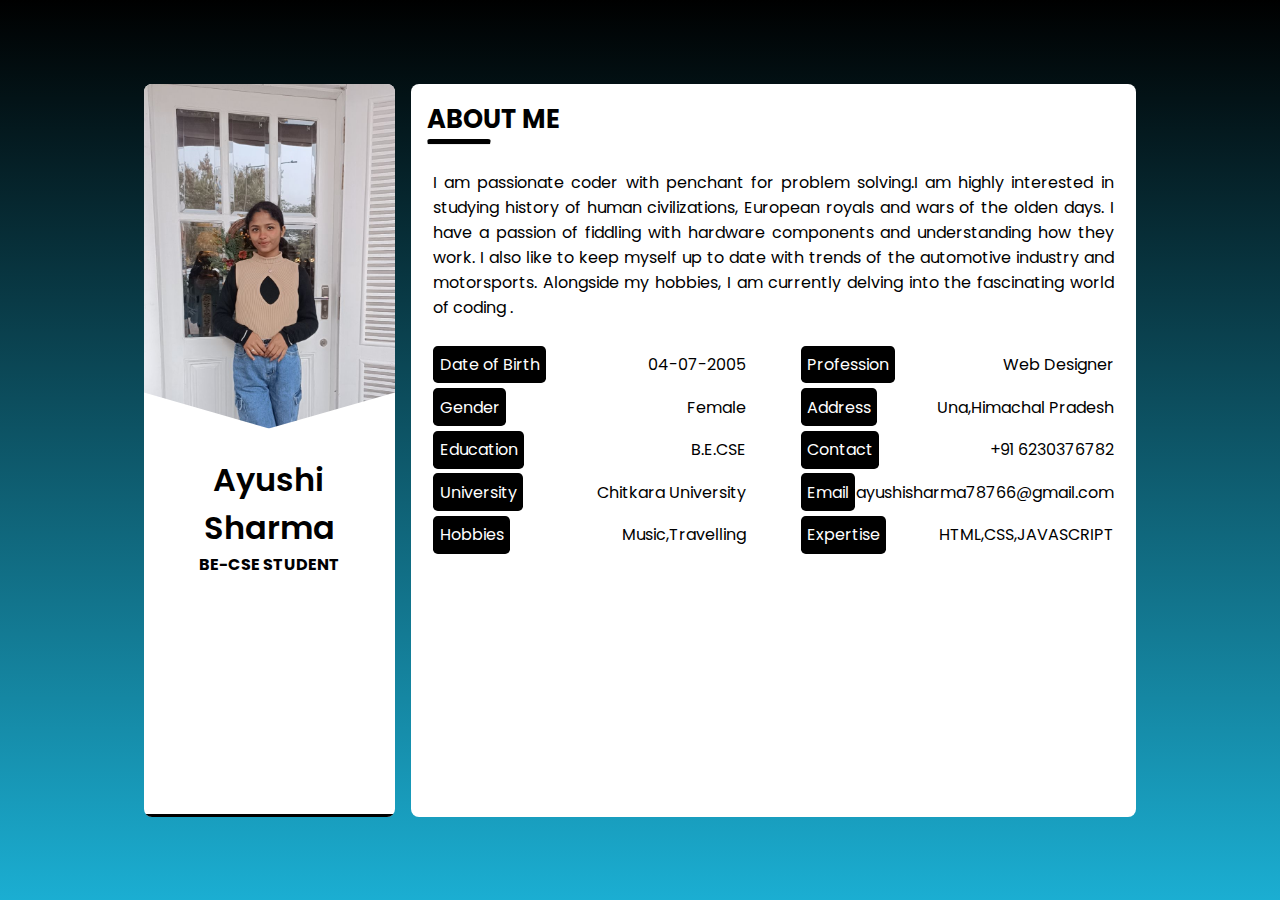
<file: index.html>
<!DOCTYPE html>
<html lang="en">

<head>
    <meta charset="UTF-8">
    <meta http-equiv="X-UA-Compatible" content="IE=edge">
    <meta name="viewport" content="width=device-width, initial-scale=1.0">

    <!-- CSS file -->
    <link rel="stylesheet" href="css/style.css">

    <!-- Favicon -->
    <link rel="shortcut icon" href="img/profile.jpg" type="image/x-icon">

    <!-- Fontawesome CDN -->
    <link rel="stylesheet" href="https://cdnjs.cloudflare.com/ajax/libs/font-awesome/6.0.0-beta3/css/all.min.css"
        integrity="sha512-Fo3rlrZj/k7ujTnHg4CGR2D7kSs0v4LLanw2qksYuRlEzO+tcaEPQogQ0KaoGN26/zrn20ImR1DfuLWnOo7aBA=="
        crossorigin="anonymous" referrerpolicy="no-referrer" />

    <title>Ayushi Sharma</title>
</head>

<body>
    <!-- Website Layout -->
    <ul class="website_container">

        <!-- Global Menu -->
        <div id="global_menu_button_container">
            <p class="site_title">Ayushi Sharma</p>
            <i class="fa fa-bars" id="global_menu_button"></i>
        </div>

        <ul id="global_menu_items">
            <div>
                <i class="fa fa-close" id="global_menu_close_button"></i>
                <li><a href="/"><i class="fa fa-home"></i> About</a></li>
                <li><a href="resume.html"><i class="fas fa-file-alt"></i> Resume</a></li>
               
                <li><a href="services.html"><i class="fas fa-cog"></i> Services</a></li>
                <li><a href="contact.html"><i class="fas fa-phone-square"></i> Contact</a></li>
            </div>
        </ul>

        <!--x Global Menu x-->



        <!-- sidebar -->
        <div class="sidebar_container">
            <!-- Sidebar Image -->
            <div class="image">
                <img src="img/profile.jpg" alt="Ayushi Sharma">
                <div class="right_image_box"></div>
                <div class="left_image_box"></div>
            </div>

            <!-- sidebar Content -->
            <div class="sidebar_content">
                <!-- Long name can be applied so easily -->
                <h1>Ayushi Sharma</h1>
                <p>BE-CSE STUDENT</p>
                <!-- Social Medias -->
                <div class="social_media">
                    <a href="#"><i class="fab fa-facebook"></i></a>
                    <a href="https://github.com/ayushisharma78766"><i class="fab fa-github"></i></a>
                    <a href="https://www.instagram.com/ayusshie_?igsh=MTI0bm05bDg0ZzFqMA=="><i class="fab fa-instagram"></i></a>
                </div>
            </div>

            <!-- Sidebar Buttom Menu -->
            <div class="sidebar_buttom_menu" id="sidebar_buttom_menu">
                <i class="fa fa-bars" id="sidebar_menu_icon"></i>
            </div>

            <!-- Sidebar Navigation -->
            <ul class="sidebar_navigation" id="sidebar_navigation">
                <li><a href="/" class="active">About</a></li>
                <li><a href="resume.html">Resume</a></li>
               
                <li><a href="services.html">Services</a></li>
                <li><a href="contact.html">Contact</a></li>

            </ul>

        </div>
        <!-- content -->
        <div class="content_container">
            <!-- About Page -->
            <div class="about_page">
                <h2 class="title">About <span>Me</span></h2>
                <hr class="line">
                <div class="about_content">
                    <p class="about_text">I am passionate coder with penchant for problem solving.I am highly interested in studying history of human civilizations, European royals and wars of the olden days. I have a passion of fiddling with hardware components and understanding how they work. I also like to keep myself up to date with trends of the automotive industry and motorsports. Alongside my hobbies, I am currently delving into the fascinating world of coding .</p>
                </div>
                <div class="about_profile">
                    <ul class="left_profile">
                        <li><span class="profile_title">Date of Birth</span><span>04-07-2005</span></li>
                        <li><span class="profile_title">Gender</span><span>Female</span></li>
                        <li><span class="profile_title">Education</span><span>B.E.CSE</span></li>
                        <li><span class="profile_title">University</span><span>Chitkara University</span></li>
                        <li><span class="profile_title">Hobbies</span><span>Music,Travelling</span></li>
                        
                    </ul>

                    <ul class="right_profile">
                        <li><span class="profile_title">Profession</span><span>Web Designer</span></li>
                        <li><span class="profile_title">Address</span><span>Una,Himachal Pradesh</span></li>
                        <li><span class="profile_title">Contact</span><span>+91 6230376782</span></li>
                        <li><span class="profile_title">Email</span><span>ayushisharma78766@gmail.com</span></li>
                        <li><span class="profile_title">Expertise</span><span>HTML,CSS,JAVASCRIPT</span></li>
                        
                    </ul>
                </div>

            </div>
        </div>


        <script src="js/script.js"></script>
</body>

</html>
</file>
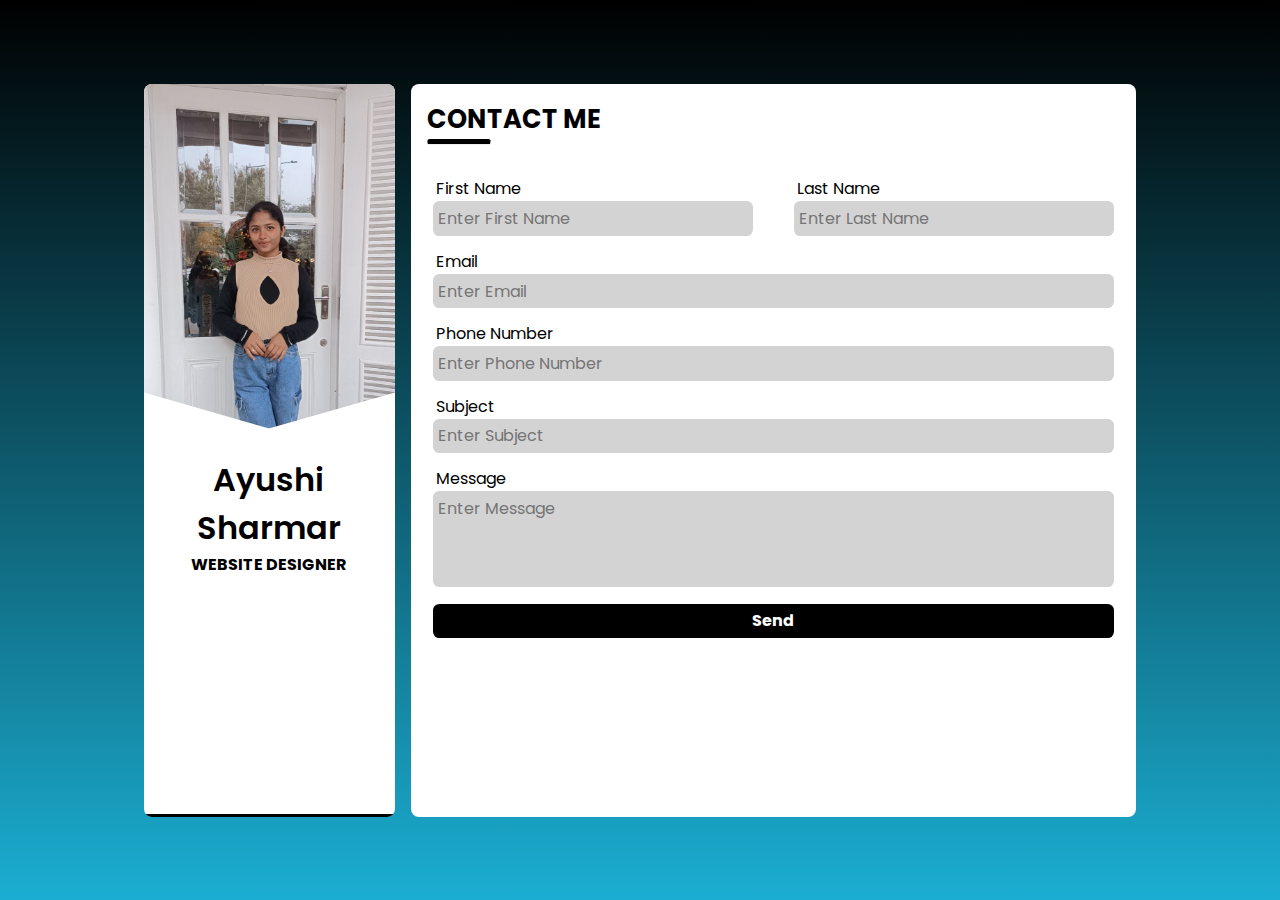
<file: contact.html>
<!DOCTYPE html>
<html lang="en">

<head>
    <meta charset="UTF-8">
    <meta http-equiv="X-UA-Compatible" content="IE=edge">
    <meta name="viewport" content="width=device-width, initial-scale=1.0">

    <!-- CSS file -->
    <link rel="stylesheet" href="css/style.css">

    <!-- Favicon -->
    <link rel="shortcut icon" href="img/profile.jpg" type="image/x-icon">

    <!-- Fontawesome CDN -->
    <link rel="stylesheet" href="https://cdnjs.cloudflare.com/ajax/libs/font-awesome/6.0.0-beta3/css/all.min.css"
        integrity="sha512-Fo3rlrZj/k7ujTnHg4CGR2D7kSs0v4LLanw2qksYuRlEzO+tcaEPQogQ0KaoGN26/zrn20ImR1DfuLWnOo7aBA=="
        crossorigin="anonymous" referrerpolicy="no-referrer" />

    <title>Ayushi Sharma</title>
</head>

<body>
    <!-- Website Layout -->
    <div class="website_container">

        <!-- Global Menu -->
        <div id="global_menu_button_container">
            <p class="site_title">Ayushi Sharma</p>
            <i class="fa fa-bars" id="global_menu_button"></i>
        </div>

        <ul id="global_menu_items">
            <div>
                <i class="fa fa-close" id="global_menu_close_button"></i>
                <li><a href="/"><i class="fa fa-home"></i> About</a></li>
                <li><a href="resume.html"><i class="fas fa-file-alt"></i> Resume</a></li>
                
                <li><a href="services.html"><i class="fas fa-cog"></i> Services</a></li>
                <li><a href="contact.html"><i class="fas fa-phone-square"></i> Contact</a></li>
            </div>
        </ul>

        <!--x Global Menu x-->

        <!-- sidebar -->
        <div class="sidebar_container">
            <!-- Sidebar Image -->
            <div class="image">
                <img src="img/profile.jpg" alt="Ayushi Sharma">
                <div class="right_image_box"></div>
                <div class="left_image_box"></div>
            </div>

            <!-- sidebar Content -->
            <div class="sidebar_content">
                <!-- Long name can be applied so easily -->
                <h1>Ayushi Sharmar</h1>
                <p>Website Designer</p>
                <!-- Social Medias -->
                <div class="social_media">
                    <a href="https://facebook.com/alivecoder"><i class="fab fa-facebook"></i></a>
                    <a href="https://github.com/alivecoder0"><i class="fab fa-github"></i></a>
                    <a href="https://instagram.com/alivecoder"><i class="fab fa-instagram"></i></a>
                </div>
            </div>

            <!-- Sidebar Buttom Menu -->
            <div class="sidebar_buttom_menu" id="sidebar_buttom_menu">
                <i class="fa fa-bars" id="sidebar_menu_icon"></i>
            </div>

            <!-- Sidebar Navigation -->
            <ul class="sidebar_navigation" id="sidebar_navigation">
                <li><a href="/">About</a></li>
                <li><a href="resume.html">Resume</a></li>
              
                <li><a href="services.html">Services</a></li>
                <li><a href="contact.html" class="active">Contact</a></li>

            </ul>

        </div>
        <!-- content -->
        <div class="content_container">
            <!-- Contact Page -->
            <div class="contact_page">
                <h2 class="title">Contact <span>Me</span></h2>
                <hr class="line">
                <div class="contact_container">
                    <form action="post">
                        <div class="form_name_row">
                            <div class="left_form_row">
                                <label>First Name</label>
                                <input type="text" required placeholder="Enter First Name">
                            </div>
                            <div class="right_form_row">
                                <label>Last Name</label>
                                <input type="text" required placeholder="Enter Last Name">
                            </div>
                        </div>
                        <label>Email</label>
                        <input type="email" name="" id="" required placeholder="Enter Email">
                        <label>Phone Number</label>
                        <input type="text" name="" id="" required placeholder="Enter Phone Number">
                        <label>Subject</label>
                        <input type="text" name="" id="" required placeholder="Enter Subject">
                        <label>Message</label>
                        <textarea name="" id="" cols="30" rows="10" required placeholder="Enter Message"></textarea>
                        <input type="submit" value="Send" id="send_button">
                    </form>
                </div>
            </div>
        </div>
    </div>


    <script src="js/script.js"></script>
</body>

</html>
</file>
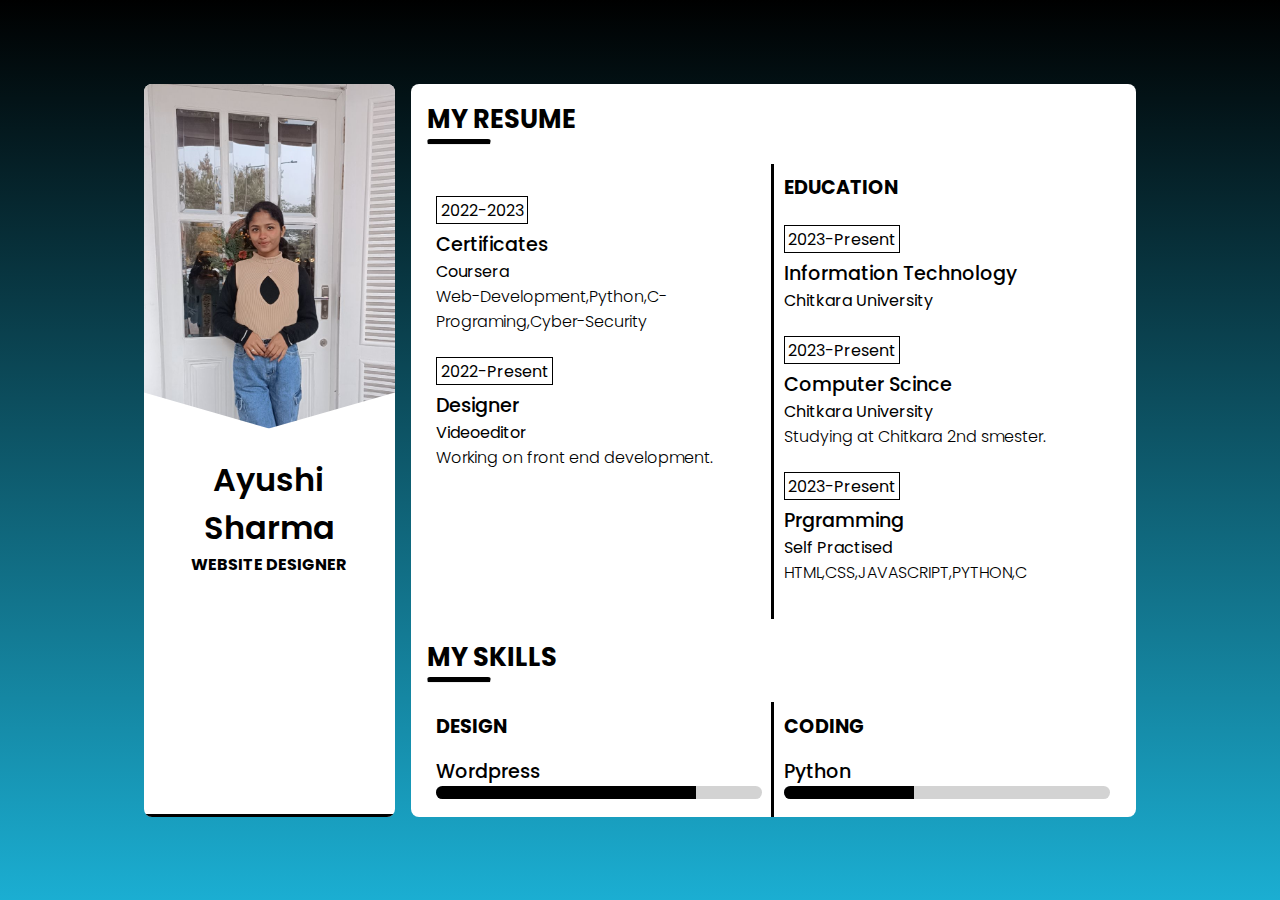
<file: resume.html>
<!DOCTYPE html>
<html lang="en">

<head>
    <meta charset="UTF-8">
    <meta http-equiv="X-UA-Compatible" content="IE=edge">
    <meta name="viewport" content="width=device-width, initial-scale=1.0">

    <!-- CSS file -->
    <link rel="stylesheet" href="css/style.css">

    <!-- Favicon -->
    <link rel="shortcut icon" href="img/profile.jpg" type="image/x-icon">

    <!-- Fontawesome CDN -->
    <link rel="stylesheet" href="https://cdnjs.cloudflare.com/ajax/libs/font-awesome/6.0.0-beta3/css/all.min.css"
        integrity="sha512-Fo3rlrZj/k7ujTnHg4CGR2D7kSs0v4LLanw2qksYuRlEzO+tcaEPQogQ0KaoGN26/zrn20ImR1DfuLWnOo7aBA=="
        crossorigin="anonymous" referrerpolicy="no-referrer" />

    <title>Ayushi Sharma</title>
</head>

<body>
    <!-- Website Layout -->
    <div class="website_container">

        <!-- Global Menu -->
        <div id="global_menu_button_container">
            <p class="site_title">Ayushi Sharma</p>
            <i class="fa fa-bars" id="global_menu_button"></i>
        </div>

        <ul id="global_menu_items">
            <div>
                <i class="fa fa-close" id="global_menu_close_button"></i>
                <li><a href="/"><i class="fa fa-home"></i> About</a></li>
                <li><a href="resume.html"><i class="fas fa-file-alt"></i> Resume</a></li>
               
                <li><a href="services.html"><i class="fas fa-cog"></i> Services</a></li>
                <li><a href="contact.html"><i class="fas fa-phone-square"></i> Contact</a></li>
            </div>
        </ul>

        <!--x Global Menu x-->

        <!-- sidebar -->
        <div class="sidebar_container">
            <!-- Sidebar Image -->
            <div class="image">
                <img src="img/profile.jpg" alt="Ayushi Sharmar">
                <div class="right_image_box"></div>
                <div class="left_image_box"></div>
            </div>

            <!-- sidebar Content -->
            <div class="sidebar_content">
                <!-- Long name can be applied so easily -->
                <h1>Ayushi Sharma</h1>
                <p>Website Designer</p>
                <!-- Social Medias -->
                <div class="social_media">
                    <a href="#"><i class="fab fa-facebook"></i></a>
                    <a href="https://github.com/"><i class="fab fa-github"></i></a>
                    <a href="https://www.instagram.com/ayusshie_/"><i class="fab fa-instagram"></i></a>
                </div>
            </div>

            <!-- Sidebar Buttom Menu -->
            <div class="sidebar_buttom_menu" id="sidebar_buttom_menu">
                <i class="fa fa-bars" id="sidebar_menu_icon"></i>
            </div>

            <!-- Sidebar Navigation -->
            <ul class="sidebar_navigation" id="sidebar_navigation">
                <li><a href="index.html">About</a></li>
                <li><a href="resume.html" class="active">Resume</a></li>
              
                <li><a href="services.html">Services</a></li>
                <li><a href="contact.html">Contact</a></li>

            </ul>

        </div>
        <!-- content -->
        <div class="content_container">
            <!-- Resume Page -->
            <div class="resume_page">
                <h2 class="title">My <span>Resume</span></h2>
                <hr class="line">
                <div class="resume_container">
                    <!-- Experience container -->
                    <div class="left_resume">
                       
                        <div class="resume_box">
                            <span class="resume_date">2022-2023</span>
                            <p class="resume_box_title">Certificates</p>
                            <p class="resume_conpany">Coursera</p>
                            <p class="resume_text">Web-Development,Python,C-Programing,Cyber-Security</p>
                        </div>

                     

                        <div class="resume_box">
                            <span class="resume_date">2022-Present</span>
                            <p class="resume_box_title">Designer</p>
                            <p class="resume_conpany">Videoeditor</p>
                            <p class="resume_text">Working on front end development.</p>
                        </div>
                    </div>

                    <!-- Education Container -->
                    <div class="right_resume">
                        <h2 class="resume_title"><i class="fas fa-book-open"></i> Education</h2>
                        <div class="resume_box">
                            <span class="resume_date">2023-Present</span>
                            <p class="resume_box_title">Information Technology</p>
                            <p class="resume_conpany">Chitkara University</p>
                            <p class="resume_text"></p>
                        </div>

                        <div class="resume_box">
                            <span class="resume_date">2023-Present</span>
                            <p class="resume_box_title">Computer Scince</p>
                            <p class="resume_conpany">Chitkara University</p>
                            <p class="resume_text">Studying at Chitkara 2nd smester.</p>
                        </div>

                        <div class="resume_box">
                            <span class="resume_date">2023-Present</span>
                            <p class="resume_box_title">Prgramming</p>
                            <p class="resume_conpany">Self Practised</p>
                            <p class="resume_text">HTML,CSS,JAVASCRIPT,PYTHON,C</p>
                        </div>
                    </div>

                </div>

                <h2 class="title">My <span>Skills</span></h2>
                <hr class="line">
                <!-- Skill Container -->
                <div class="resume_container">
                    <div class="left_resume">
                        <h2 class="resume_title"><i class="fas fa-pencil-ruler"></i> Design</h2>
                        <div class="skill_box">
                            <h2 class="skill_title">Wordpress</h2>
                            <div class="skill_line_container">
                                <div class="skill_line" style="width: 80%;"></div>
                            </div>
                        </div>

                        <div class="skill_box">
                            <h2 class="skill_title">Photoshop</h2>
                            <div class="skill_line_container">
                                <div class="skill_line" style="width: 70%;"></div>
                            </div>
                        </div>

                        <div class="skill_box">
                            <h2 class="skill_title">Figma</h2>
                            <div class="skill_line_container">
                                <div class="skill_line" style="width: 60%;"></div>
                            </div>
                        </div>

                    </div>
                    <div class="right_resume">
                        <h2 class="resume_title"><i class="fas fa-code"></i> Coding</h2>
                        <div class="skill_box">
                            <h2 class="skill_title">Python</h2>
                            <div class="skill_line_container">
                                <div class="skill_line" style="width: 40%;"></div>
                            </div>
                        </div>

                        <div class="skill_box">
                            <h2 class="skill_title">C/C++</h2>
                            <div class="skill_line_container">
                                <div class="skill_line" style="width: 80%;"></div>
                            </div>
                        </div>

                        <div class="skill_box">
                            <h2 class="skill_title">HTML/CSS/JS</h2>
                            <div class="skill_line_container">
                                <div class="skill_line" style="width: 70%;"></div>
                            </div>
                        </div>
                    </div>
                </div>
            </div>
        </div>
    </div>


    <script src="js/script.js"></script>
</body>

</html>
</file>
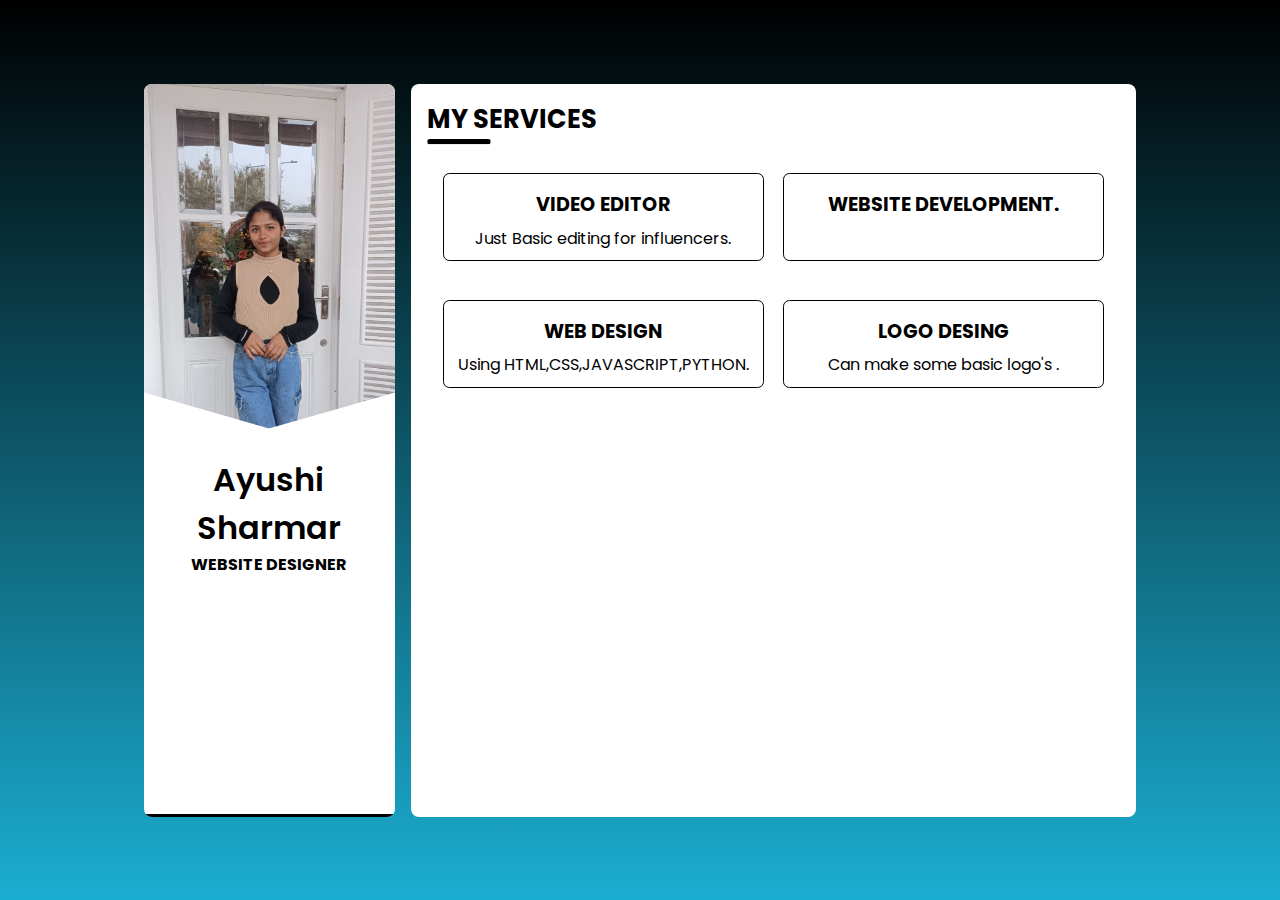
<file: services.html>
<!DOCTYPE html>
<html lang="en">

<head>
    <meta charset="UTF-8">
    <meta http-equiv="X-UA-Compatible" content="IE=edge">
    <meta name="viewport" content="width=device-width, initial-scale=1.0">

    <!-- CSS file -->
    <link rel="stylesheet" href="css/style.css">

    <!-- Favicon -->
    <link rel="shortcut icon" href="img/profile.jpg" type="image/x-icon">

    <!-- Fontawesome CDN -->
    <link rel="stylesheet" href="https://cdnjs.cloudflare.com/ajax/libs/font-awesome/6.0.0-beta3/css/all.min.css"
        integrity="sha512-Fo3rlrZj/k7ujTnHg4CGR2D7kSs0v4LLanw2qksYuRlEzO+tcaEPQogQ0KaoGN26/zrn20ImR1DfuLWnOo7aBA=="
        crossorigin="anonymous" referrerpolicy="no-referrer" />

    <title>Ayushi Sharma</title>
</head>

<body>
    <!-- Website Layout -->
    <div class="website_container">

        <!-- Global Menu -->
        <div id="global_menu_button_container">
            <p class="site_title">Ayushi Sharma</p>
            <i class="fa fa-bars" id="global_menu_button"></i>
        </div>

        <ul id="global_menu_items">
            <div>
                <i class="fa fa-close" id="global_menu_close_button"></i>
                <li><a href="/"><i class="fa fa-home"></i> About</a></li>
                <li><a href="resume.html"><i class="fas fa-file-alt"></i> Resume</a></li>
               
                <li><a href="services.html"><i class="fas fa-cog"></i> Services</a></li>
                <li><a href="contact.html"><i class="fas fa-phone-square"></i> Contact</a></li>
            </div>
        </ul>

        <!--x Global Menu x-->

        <!-- sidebar -->
        <div class="sidebar_container">
            <!-- Sidebar Image -->
            <div class="image">
                <img src="img/profile.jpg" alt="Ayushi Sharma">
                <div class="right_image_box"></div>
                <div class="left_image_box"></div>
            </div>

            <!-- sidebar Content -->
            <div class="sidebar_content">
                <!-- Long name can be applied so easily -->
                <h1>Ayushi Sharmar</h1>
                <p>Website Designer</p>
                <!-- Social Medias -->
                <div class="social_media">
                    <a href="https://facebook.com/alivecoder"><i class="fab fa-facebook"></i></a>
                    <a href="https://github.com/alivecoder0"><i class="fab fa-github"></i></a>
                    <a href="https://instagram.com/alivecoder"><i class="fab fa-instagram"></i></a>
                </div>
            </div>

            <!-- Sidebar Buttom Menu -->
            <div class="sidebar_buttom_menu" id="sidebar_buttom_menu">
                <i class="fa fa-bars" id="sidebar_menu_icon"></i>
            </div>

            <!-- Sidebar Navigation -->
            <ul class="sidebar_navigation" id="sidebar_navigation">
                <li><a href="/">About</a></li>
                <li><a href="resume.html">Resume</a></li>
             
                <li><a href="services.html" class="active">Services</a></li>
                <li><a href="contact.html">Contact</a></li>

            </ul>

        </div>
        <!-- content -->
        <div class="content_container">
            <!-- Services Page -->
            <div class="services_page">
                <h2 class="title">My <span>Services</span></h2>
                <hr class="line">
                <!-- Services Row -->
                <div class="services_container">
                    <div class="services_box">
                        <i class="fas fa-tablet-alt"></i>
                        <h3 class="services_title">Video Editor</h3>
                        <p class="services_text">Just Basic editing for influencers. </p>
                    </div>
                    <div class="services_box">
                        <i class="fas fa-globe"></i>
                        <h3 class="services_title">Website Development.</h3>
                        <p class="services_text"> </p>
                    </div>
                </div>

                <div class="services_container">
                    <div class="services_box">
                        <i class="fas fa-pencil-ruler"></i>
                        <h3 class="services_title">Web Design</h3>
                        <p class="services_text">Using HTML,CSS,JAVASCRIPT,PYTHON. </p>
                    </div>
                    <div class="services_box">
                        <i class="fas fa-drafting-compass"></i>
                        <h3 class="services_title">Logo Desing</h3>
                        <p class="services_text">Can make some basic logo's .</p>
                    </div>
                </div>

   
                </div>

            </div>
        </div>
    </div>


    <script src="js/script.js"></script>
</body>

</html>
</file>
<file: css/style.css>
/* Google Font */
@import url("https://fonts.googleapis.com/css2?family=Poppins:ital,wght@0,100;0,200;0,300;0,400;0,500;0,600;0,700;0,800;0,900;1,100;1,200;1,300;1,400;1,500;1,600;1,700;1,800;1,900&display=swap");

/* CSS Reset */
* {
    padding: 0;
    margin: 0;
    box-sizing: border-box;
    scroll-behavior: smooth;
    font-family: "Poppins", sans-serif;
}

/* CSS Variables */
:root {
    --brand-color: #000000;
    --linear-back: Linear-gradient(180deg,
            rgb(0, 0, 0) 0%,
            rgb(27, 174, 210) 100%);
}

a {
    text-decoration: none;
    color: black;
}

li {
    list-style: none;
}

/* CSS in Body */
body {
    height: 100vh;
    width: 100vw;
    background: var(--linear-back);
    display: flex;
    align-items: center;
    justify-content: center;
}

.website_container {
    width: 80%;
    height: 85%;
    display: flex;
    padding: 1rem;
    position: relative;
}

/* Sidebar */
.website_container .sidebar_container {
    width: 35%;
    height: 100%;
    background-color: white;
    margin-right: 1rem;
    border-radius: 0.5rem;
    overflow: hidden;
    position: relative;
}

.sidebar_container .image {
    height: 50%;
    width: 100%;
    position: relative;
}

.sidebar_container .image img {
    width: 100%;
    height: 100%;
    object-fit: cover;
    object-position: top;
}

.sidebar_container .image .right_image_box {
    width: 70%;
    height: 100px;
    background-color: white;
    position: absolute;
    bottom: -3.5rem;
    left: -3rem;
    transform: rotate(16deg);
}

.sidebar_container .image .left_image_box {
    width: 70%;
    height: 100px;
    background-color: white;
    position: absolute;
    bottom: -3.5rem;
    right: -3rem;
    transform: rotate(-16deg);
}

.sidebar_container .sidebar_content {
    position: absolute;
    width: 100%;
    margin-top: 0rem;
    text-align: center;
    padding: 0.4rem;
}

.sidebar_container .sidebar_content h1 {
    color: black;
    font-size: 2rem;
    font-weight: 600;
}

.sidebar_container .sidebar_content p {
    color: var(--brand-color);
    font-size: 1rem;
    text-transform: uppercase;
    font-weight: 700;
}

.sidebar_container .sidebar_content .social_media {
    margin-top: 0rem;
}

.sidebar_container .sidebar_content .social_media a {
    font-size: 1.8rem;
    margin: 0.4rem;
    color: black;
}

.sidebar_container .sidebar_content .social_media a:hover {
    color: var(--brand-color);
    transition: 0.3s;
}

.sidebar_container .sidebar_buttom_menu {
    position: absolute;
    border-top: 0.2rem solid var(--brand-color);
    width: 100%;
    font-size: 1.6rem;
    left: 0;
    bottom: 0;
    text-align: center;
    cursor: pointer;
    z-index: 3;
}

.sidebar_container .sidebar_buttom_menu:hover {
    color: var(--brand-color);
    transition: 0.3s;
}

/* Sidebar Navigation */
.sidebar_container .sidebar_navigation {
    position: absolute;
    top: 0;
    left: -100%;
    width: 100%;
    height: 100%;
    background-color: white;
    display: flex;
    flex-direction: column;
    align-items: center;
    justify-content: center;
    font-size: 2rem;
    z-index: 2;
    transition: left 0.3s;
}

.sidebar_container .sidebar_navigation li {
    margin: 0.3rem 0;
}

.sidebar_container .sidebar_navigation li a:hover,
.sidebar_container .sidebar_navigation .active {
    color: var(--brand-color);
    transition: 0.3s;
    font-weight: bold;
}

/* Content */
.website_container .content_container {
    width: 100%;
    height: 100%;
    background-color: white;
    border-radius: 0.5rem;
    padding: 1rem;
    overflow-y: scroll;
}

.content_container::-webkit-scrollbar {
    width: 0.2rem;
}

.content_container::-webkit-scrollbar-thumb {
    width: 0.2rem;
    background-color: gray;
    border-radius: 0.2rem;
}

/* About Page */

.title {
    font-size: 1.6rem;
    text-transform: uppercase;
}

.title span {
    color: var(--brand-color);
}

.line {
    width: 4rem;
    border-top: 0.35rem solid black;
    border-radius: 0.5rem;
}

.about_page .about_content {
    margin-top: 1.2rem;
    padding: 0.4rem;
    margin-bottom: 0.5rem;
}

.about_page .about_content p {
    font-size: 1rem;
    text-align: justify;
}

.about_profile {
    display: flex;
    justify-content: space-between;
    padding: 0.4rem;
}

.about_profile .left_profile {
    width: 46%;
}

.about_profile .left_profile li {
    display: flex;
    justify-content: space-between;
    align-items: center;
    margin: 0.3rem 0;
    font-size: 1rem;
}

.about_profile .right_profile {
    width: 46%;
}

.about_profile .right_profile li {
    display: flex;
    justify-content: space-between;
    margin: 0.3rem 0;
    align-items: center;
    font-size: 1rem;
}

li .profile_title {
    padding: 0.4rem;
    background-color: var(--brand-color);
    color: white;
    border-radius: 0.3rem;
}

/* Resume Page */
.resume_page .resume_container {
    margin: 1.2rem 0;
    display: flex;
}

.left_resume {
    width: 100%;
    padding: 0.6rem;
    border-right: 0.2rem solid var(--brand-color);
}

.right_resume {
    width: 100%;
    padding: 0.6rem;
}

.resume_title {
    font-size: 1.2rem;
    text-transform: uppercase;
    font-weight: 700;
    margin-bottom: 1rem;
}

.resume_title i {
    color: var(--brand-color);
}

.resume_box {
    margin: 1.5rem 0;
}

.resume_box .resume_date {
    font-size: 1rem;
    border: 0.1rem solid var(--brand-color);
    padding: 0.1rem 0.2rem;
    color: var(--brand-color);
}

.resume_box .resume_box_title {
    margin-top: 0.5rem;
    font-size: 1.2rem;
    font-weight: 500;
}

.resume_box .resume_company {
    font-size: 1rem;
}

.resume_box .resume_text {
    font-size: 1rem;
    font-weight: 300;
}

/* Skills Container */

.skill_box .skill_title {
    font-size: 1.2rem;
    font-weight: 500;
}

.skill_box {
    margin: 1rem 0;
}

.skill_box .skill_line_container {
    height: 0.8rem;
    width: 100%;
    background-color: lightgray;
    border-radius: 0.4rem;
    overflow: hidden;
}

.skill_box .skill_line {
    background-color: var(--brand-color);
    height: 0.8rem;
}



/* Services Page */

.services_page .services_container {
    margin: 1.2rem 0.4rem 0.4rem 0.4rem;
    display: flex;
}

.services_page .services_container .services_box {
    width: 50%;
    margin: 0.6rem;
    border: 0.1rem solid var(--brand-color);
    border-radius: 0.4rem;
    padding: 0.6rem;
    text-align: center;
    cursor: pointer;
}

.services_page .services_container .services_box:hover {
    background-color: var(--brand-color);
    transition: 0.3s;
}

.services_page .services_container .services_box:hover i,
.services_page .services_container .services_box:hover .services_title {
    color: white;
    transition: 0.3s;
}

.services_box i {
    color: var(--brand-color);
    font-size: 1.5rem;
    margin: 0.3rem 0;
}

.services_box .services_title {
    font-size: 1.2rem;
    text-transform: uppercase;
    color: var(--brand-color);
    margin: 0.4rem 0;
}

.services_box .services_text {
    font-size: 1rem;
    font-weight: 400;
}

/* Contact Page */
.contact_page .contact_container {
    margin: 1.2rem 0.4rem;
}

.contact_container form .form_name_row {
    display: flex;
    justify-content: space-between;
}

.contact_container form .form_name_row .left_form_row {
    width: 47%;
}

.contact_container form .form_name_row .right_form_row {
    width: 47%;
}

.contact_container form label {
    display: block;
    font-size: 1rem;
    margin-top: 0.8rem;
    margin-left: 0.2rem;
}

.contact_container form input {
    width: 100%;
    font-size: 1rem;
    padding: 0.3rem;
    border: none;
    outline: none;
    background-color: lightgray;
    border-radius: 0.4rem;
}

.contact_container form input:focus {
    border: 0.2rem solid var(--brand-color);
    transition: 0.3s;
}

.contact_container form textarea {
    width: 100%;
    font-size: 1rem;
    padding: 0.3rem;
    border: none;
    outline: none;
    background-color: lightgray;
    border-radius: 0.4rem;
    height: 6rem;
    resize: none;
}

.contact_container form #send_button {
    background-color: var(--brand-color);
    margin-top: 0.6rem;
    color: white;
    font-weight: bold;
    cursor: pointer;
}

.contact_container form #send_button:hover {
    opacity: 0.8;
    transition: 0.3s;
}

/* Global Menu CSS */
#global_menu_button_container {
    position: absolute;
    left: -3rem;
    display: none;
    margin-top: 0.1rem;
}

#global_menu_button_container #global_menu_button {
    background-color: white;
    font-size: 2rem;
    padding: 0.8rem;
    border-radius: 0.4rem;
    cursor: pointer;
}

#global_menu_button_container #global_menu_button:hover {
    color: var(--brand-color);
    transition: 0.3s;
}

#global_menu_button_container p {
    color: var(--brand-color);
    font-size: 1.4rem;
    font-weight: bold;
    display: none;
}

#global_menu_items {
    position: fixed;
    left: -120%;
    /* left: 0; */
    top: 0;
    background-color: white;
    width: 40%;
    height: 100vh;
    z-index: 10;
    display: flex;
    justify-content: center;
    transition: left 0.3s;
}

#global_menu_items div {
    width: 80%;
    margin-top: 4rem;
}

#global_menu_items li {
    margin: 1rem 0;
}

#global_menu_items a {
    display: block;
    width: 100%;
    padding: 0.4rem 0.2rem;
    border-bottom: 0.1rem solid var(--brand-color);
    font-size: 1.4rem;
}

#global_menu_items a:hover {
    color: var(--brand-color);
    transition: 0.3s;
}

#global_menu_items #global_menu_close_button {
    position: absolute;
    right: -3.3rem;
    top: 0;
    font-size: 2.6rem;
    background-color: white;
    padding: 0.6rem 0.8rem;
    cursor: pointer;
}

#global_menu_items #global_menu_close_button:hover {
    color: var(--brand-color);
    transition: 0.3s;
}

/* Making Responsive */

@media screen and (max-width: 1200px) {
    .website_container {
        width: 92%;
        height: 92%;
    }
}

@media screen and (max-width: 1000px) {
    body {
        height: auto;
    }

    .website_container {
        flex-direction: column;
        width: 70%;
    }

    .website_container .sidebar_container {
        width: 100%;
        height: 80vh;
        margin-bottom: 1rem;
    }

    .about_profile {
        flex-direction: column;
    }

    .about_profile .left_profile {
        width: 100%;
    }

    .about_profile .right_profile {
        width: 100%;
    }

    #global_menu_button_container {
        display: block;
    }
}

@media screen and (max-width: 800px) {
    .website_container {
        margin-top: 10vh;
    }

    .resume_page .resume_container {
        flex-direction: column;
    }

    .left_resume {
        border-right: none;
        border-bottom: 0.2rem solid var(--brand-color);
    }

    .services_page .services_container {
        flex-direction: column;
        margin: 0;
    }

    .services_page .services_container .services_box {
        width: 100%;
        margin: 0.6rem 0;
    }

    .contact_container form .form_name_row {
        flex-direction: column;
    }

    .contact_container form .form_name_row .left_form_row {
        width: 100%;
    }

    .contact_container form .form_name_row .right_form_row {
        width: 100%;
    }

    #global_menu_button_container {
        position: fixed;
        top: -0.1rem;
        left: 0;
        z-index: 5;
        width: 100%;
        background-color: white;
        height: 10vh;
        display: flex;
        justify-content: space-between;
        align-items: center;
        padding: 0 1rem;
    }

    #global_menu_button_container #global_menu_button {
        color: black;
        background-color: transparent;
        padding: 0.2rem;
        font-size: 1.6rem;
    }

    #global_menu_button_container p {
        display: block;
    }

    #global_menu_items {
        width: 100%;
    }

    #global_menu_items #global_menu_close_button {
        left: 0;
        text-align: center;
        background-color: lightgray;
    }
}

@media screen and (max-width: 680px) {
    .website_container {
        height: 100%;
        width: 100%;
    }
}
</file>
